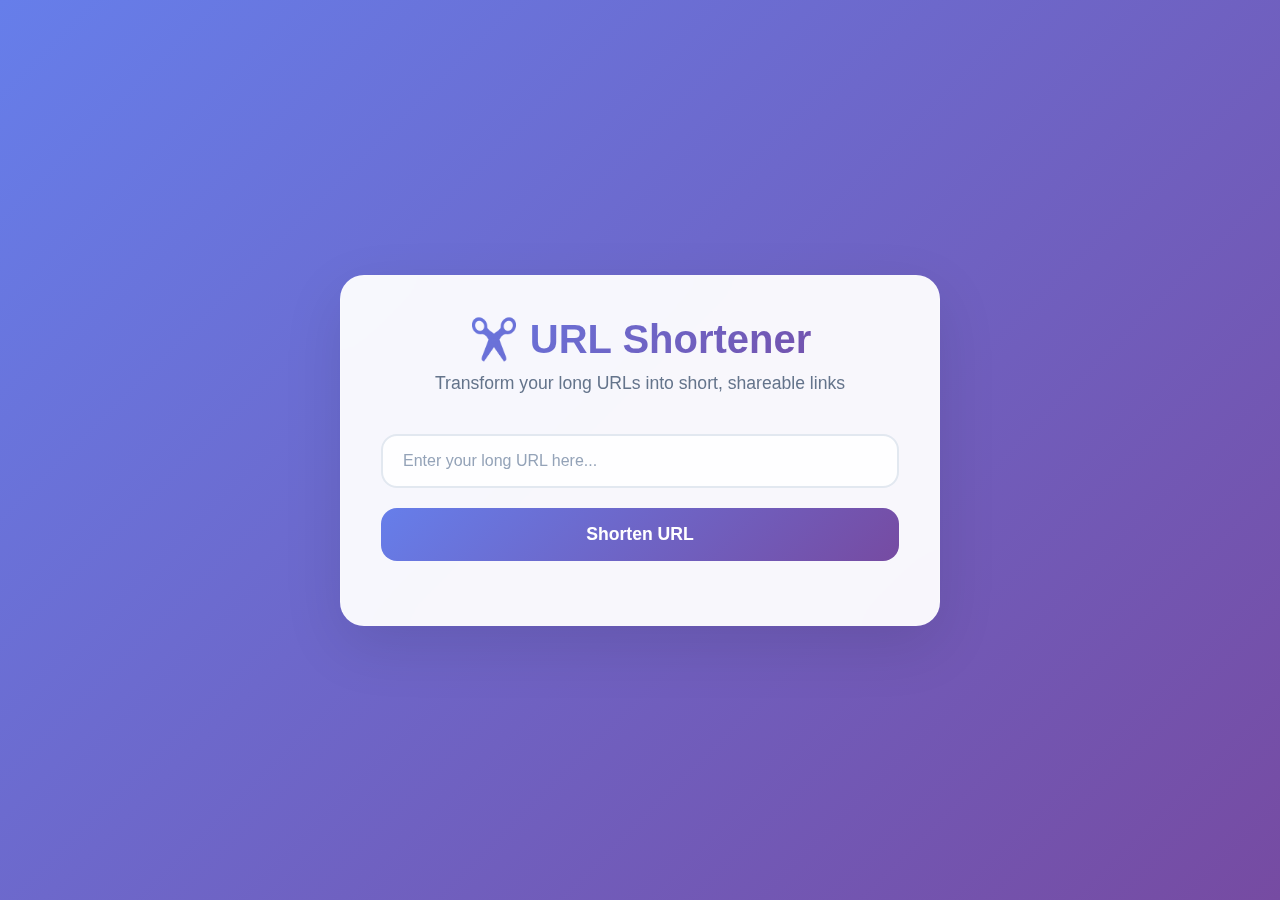
<file: src/main/resources/templates/index.html>
<!DOCTYPE html>
<html lang="en">
<head>
    <meta charset="UTF-8">
    <meta name="viewport" content="width=device-width, initial-scale=1.0">
    <title>URL Shortener</title>
    <style>
        * {
            margin: 0;
            padding: 0;
            box-sizing: border-box;
        }

        body {
            font-family: 'Inter', -apple-system, BlinkMacSystemFont, sans-serif;
            background: linear-gradient(135deg, #667eea 0%, #764ba2 100%);
            min-height: 100vh;
            display: flex;
            align-items: center;
            justify-content: center;
            padding: 20px;
        }

        .container {
            background: rgba(255, 255, 255, 0.95);
            backdrop-filter: blur(20px);
            border-radius: 24px;
            box-shadow: 0 20px 60px rgba(0, 0, 0, 0.1);
            padding: 40px;
            width: 100%;
            max-width: 600px;
            border: 1px solid rgba(255, 255, 255, 0.2);
        }

        .header {
            text-align: center;
            margin-bottom: 40px;
        }

        .title {
            font-size: 2.5rem;
            font-weight: 700;
            background: linear-gradient(135deg, #667eea, #764ba2);
            -webkit-background-clip: text;
            -webkit-text-fill-color: transparent;
            background-clip: text;
            margin-bottom: 10px;
        }

        .subtitle {
            color: #64748b;
            font-size: 1.1rem;
            font-weight: 400;
        }

        .form-group {
            margin-bottom: 24px;
        }

        .input-wrapper {
            position: relative;
            margin-bottom: 20px;
        }

        .url-input {
            width: 100%;
            padding: 16px 20px;
            border: 2px solid #e2e8f0;
            border-radius: 16px;
            font-size: 1rem;
            transition: all 0.3s ease;
            background: rgba(255, 255, 255, 0.8);
            outline: none;
        }

        .url-input:focus {
            border-color: #667eea;
            box-shadow: 0 0 0 4px rgba(102, 126, 234, 0.1);
            background: white;
        }

        .url-input::placeholder {
            color: #94a3b8;
        }

        .shorten-btn {
            width: 100%;
            padding: 16px;
            background: linear-gradient(135deg, #667eea, #764ba2);
            color: white;
            border: none;
            border-radius: 16px;
            font-size: 1.1rem;
            font-weight: 600;
            cursor: pointer;
            transition: all 0.3s ease;
            position: relative;
            overflow: hidden;
        }

        .shorten-btn:hover {
            transform: translateY(-2px);
            box-shadow: 0 10px 30px rgba(102, 126, 234, 0.3);
        }

        .shorten-btn:active {
            transform: translateY(0);
        }

        .shorten-btn:disabled {
            opacity: 0.7;
            cursor: not-allowed;
            transform: none;
        }

        .result-section {
            display: none;
            background: linear-gradient(135deg, #f8fafc, #e2e8f0);
            border-radius: 16px;
            padding: 24px;
            margin-top: 24px;
            border: 1px solid #e2e8f0;
        }

        .result-section.show {
            display: block;
            animation: slideIn 0.5s ease;
        }

        @keyframes slideIn {
            from {
                opacity: 0;
                transform: translateY(20px);
            }
            to {
                opacity: 1;
                transform: translateY(0);
            }
        }

        .result-title {
            font-size: 1.2rem;
            font-weight: 600;
            color: #1e293b;
            margin-bottom: 16px;
            text-align: center;
        }

        .url-display {
            display: flex;
            align-items: center;
            background: white;
            border: 2px solid #e2e8f0;
            border-radius: 12px;
            padding: 12px 16px;
            margin-bottom: 16px;
        }

        .shortened-url {
            flex: 1;
            font-family: 'Monaco', 'Menlo', monospace;
            color: #3730a3;
            font-size: 1rem;
            font-weight: 500;
            padding: 4px 0;
            background: none;
            border: none;
            outline: none;
        }

        .copy-btn {
            background: linear-gradient(135deg, #10b981, #059669);
            color: white;
            border: none;
            border-radius: 8px;
            padding: 8px 16px;
            font-size: 0.9rem;
            font-weight: 500;
            cursor: pointer;
            transition: all 0.2s ease;
            margin-left: 12px;
        }

        .copy-btn:hover {
            transform: scale(1.05);
            box-shadow: 0 4px 12px rgba(16, 185, 129, 0.3);
        }

        .copy-btn.copied {
            background: linear-gradient(135deg, #6366f1, #8b5cf6);
        }

        .loading {
            display: none;
            text-align: center;
            color: #64748b;
            margin-top: 16px;
        }

        .loading.show {
            display: block;
        }

        .loading::after {
            content: '';
            display: inline-block;
            width: 20px;
            height: 20px;
            border: 2px solid #e2e8f0;
            border-top: 2px solid #667eea;
            border-radius: 50%;
            animation: spin 1s linear infinite;
            margin-left: 10px;
        }

        @keyframes spin {
            0% { transform: rotate(0deg); }
            100% { transform: rotate(360deg); }
        }

        .error {
            background: linear-gradient(135deg, #fee2e2, #fecaca);
            color: #dc2626;
            padding: 16px;
            border-radius: 12px;
            margin-top: 16px;
            border: 1px solid #fca5a5;
            display: none;
        }

        .error.show {
            display: block;
            animation: slideIn 0.3s ease;
        }

        @media (max-width: 640px) {
            .container {
                padding: 24px;
            }

            .title {
                font-size: 2rem;
            }

            .url-display {
                flex-direction: column;
                gap: 12px;
            }

            .copy-btn {
                width: 100%;
                margin-left: 0;
            }
        }
    </style>
</head>
<body>
<div class="container">
    <div class="header">
        <h1 class="title">✂️ URL Shortener</h1>
        <p class="subtitle">Transform your long URLs into short, shareable links</p>
    </div>

    <form id="shortenForm">
        <div class="form-group">
            <div class="input-wrapper">
                <input
                        type="url"
                        id="urlInput"
                        class="url-input"
                        placeholder="Enter your long URL here..."
                        required
                >
            </div>
            <button type="submit" id="shortenBtn" class="shorten-btn">
                Shorten URL
            </button>
        </div>
    </form>

    <div class="loading" id="loading">
        Generating your short URL
    </div>

    <div class="error" id="error">
        <strong>Error:</strong> <span id="errorMessage"></span>
    </div>

    <div class="result-section" id="resultSection">
        <h3 class="result-title">🎉 Your shortened URL is ready!</h3>
        <div class="url-display">
            <input type="text" id="shortenedUrl" class="shortened-url" readonly>
            <button id="copyBtn" class="copy-btn">Copy</button>
        </div>
    </div>
</div>

<script>
    const form = document.getElementById('shortenForm');
    const urlInput = document.getElementById('urlInput');
    const shortenBtn = document.getElementById('shortenBtn');
    const loading = document.getElementById('loading');
    const resultSection = document.getElementById('resultSection');
    const shortenedUrl = document.getElementById('shortenedUrl');
    const copyBtn = document.getElementById('copyBtn');
    const error = document.getElementById('error');
    const errorMessage = document.getElementById('errorMessage');

    // Hide error and result sections initially
    function hideMessages() {
        error.classList.remove('show');
        resultSection.classList.remove('show');
    }

    // Show error message
    function showError(message) {
        errorMessage.textContent = message;
        error.classList.add('show');
    }

    // Show loading state
    function showLoading(show) {
        loading.classList.toggle('show', show);
        shortenBtn.disabled = show;
        shortenBtn.textContent = show ? 'Shortening...' : 'Shorten URL';
    }

    // Form submission
    form.addEventListener('submit', async (e) => {
        e.preventDefault();
        hideMessages();

        const url = urlInput.value.trim();
        if (!url) {
            showError('Please enter a valid URL');
            return;
        }

        showLoading(true);

        try {
            const formData = new FormData();
            formData.append('url', url);

            const response = await fetch('/api/shorten', {
                method: 'POST',
                body: formData
            });

            if (!response.ok) {
                throw new Error(`HTTP error! status: ${response.status}`);
            }

            const shortUrl = await response.text();

            shortenedUrl.value = shortUrl;
            resultSection.classList.add('show');

            // Reset copy button
            copyBtn.textContent = 'Copy';
            copyBtn.classList.remove('copied');

        } catch (err) {
            console.error('Error:', err);
            showError('Failed to shorten URL. Please try again.');
        } finally {
            showLoading(false);
        }
    });

    // Copy functionality
    copyBtn.addEventListener('click', async () => {
        try {
            await navigator.clipboard.writeText(shortenedUrl.value);
            copyBtn.textContent = 'Copied!';
            copyBtn.classList.add('copied');

            setTimeout(() => {
                copyBtn.textContent = 'Copy';
                copyBtn.classList.remove('copied');
            }, 2000);
        } catch (err) {
            console.error('Failed to copy:', err);

            // Fallback for older browsers
            shortenedUrl.select();
            shortenedUrl.setSelectionRange(0, 99999);
            document.execCommand('copy');

            copyBtn.textContent = 'Copied!';
            copyBtn.classList.add('copied');

            setTimeout(() => {
                copyBtn.textContent = 'Copy';
                copyBtn.classList.remove('copied');
            }, 2000);
        }
    });

    // Clear messages when user starts typing
    urlInput.addEventListener('input', hideMessages);
</script>
</body>
</html>
</file>
